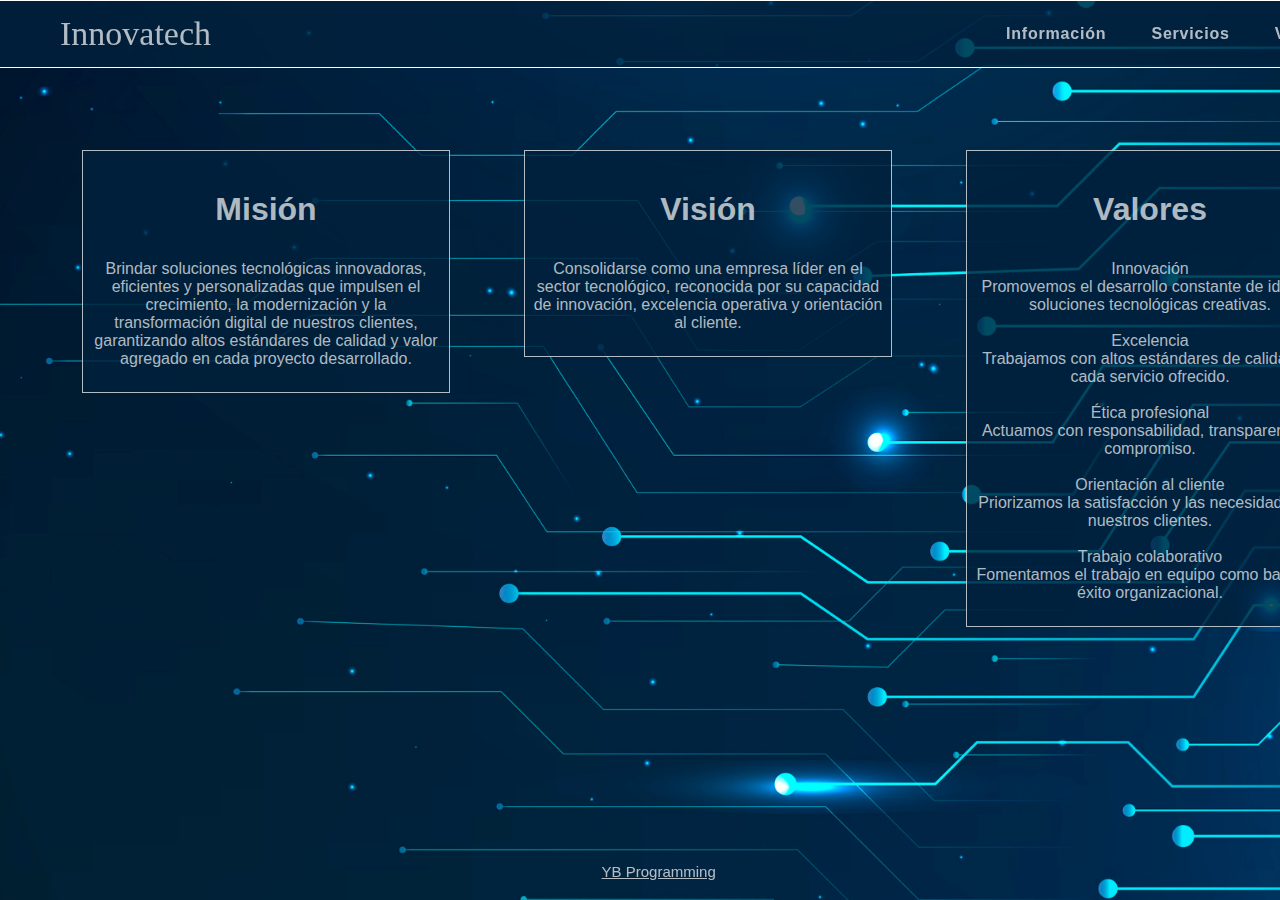
<file: projects/innovatech-información.html>
<!doctype html>
<html lang="en">
  <head>
    <meta charset="UTF-8" />
    <meta name="viewport" content="width=device-width, initial-scale=1.0" />
    <title>Innovatech</title>
    <link rel="stylesheet" href="/assets/css/innovatech.css" />
  </head>
  <body class="background">
    <div class="header">
      <div>
        <a class="main-name" href="/projects/innovatech.html">Innovatech</a>
      </div>
      <div>
        <a href="/projects/innovatech-información.html" class="header-button"
          >Información</a
        >
      </div>
      <div>
        <a href="/projects/innovatech-servicios.html" class="header-button"
          >Servicios</a
        >
      </div>
      <div>
        <a href="/projects/innovatech-ventajas.html" class="header-button"
          >Ventajas</a
        >
      </div>
    </div>
    <div class="innovatech-flex">
      <div class="box">
        <p class="flex-heading">Misión</p>
        <p class="flex-text">
          Brindar soluciones tecnológicas innovadoras, eficientes y
          personalizadas que impulsen el crecimiento, la modernización y la
          transformación digital de nuestros clientes, garantizando altos
          estándares de calidad y valor agregado en cada proyecto desarrollado.
        </p>
      </div>
      <div class="box">
        <p class="flex-heading">Visión</p>
        <p class="flex-text">
          Consolidarse como una empresa líder en el sector tecnológico,
          reconocida por su capacidad de innovación, excelencia operativa y
          orientación al cliente.
        </p>
      </div>
      <div class="box">
        <p class="flex-heading">Valores</p>
        <p class="flex-text">
          Innovación <br />
          Promovemos el desarrollo constante de ideas y soluciones tecnológicas
          creativas.
          <br />
          <br />
          Excelencia <br />
          Trabajamos con altos estándares de calidad en cada servicio ofrecido.
          <br />
          <br />
          Ética profesional <br />
          Actuamos con responsabilidad, transparencia y compromiso.
          <br />
          <br />
          Orientación al cliente <br />
          Priorizamos la satisfacción y las necesidades de nuestros clientes.
          <br />
          <br />
          Trabajo colaborativo <br />
          Fomentamos el trabajo en equipo como base del éxito organizacional.
        </p>
      </div>
    </div>
    <div class="footer">
      <a class="footer-text" href="/index.html">YB Programming</a>
    </div>
  </body>
</html>
</file>
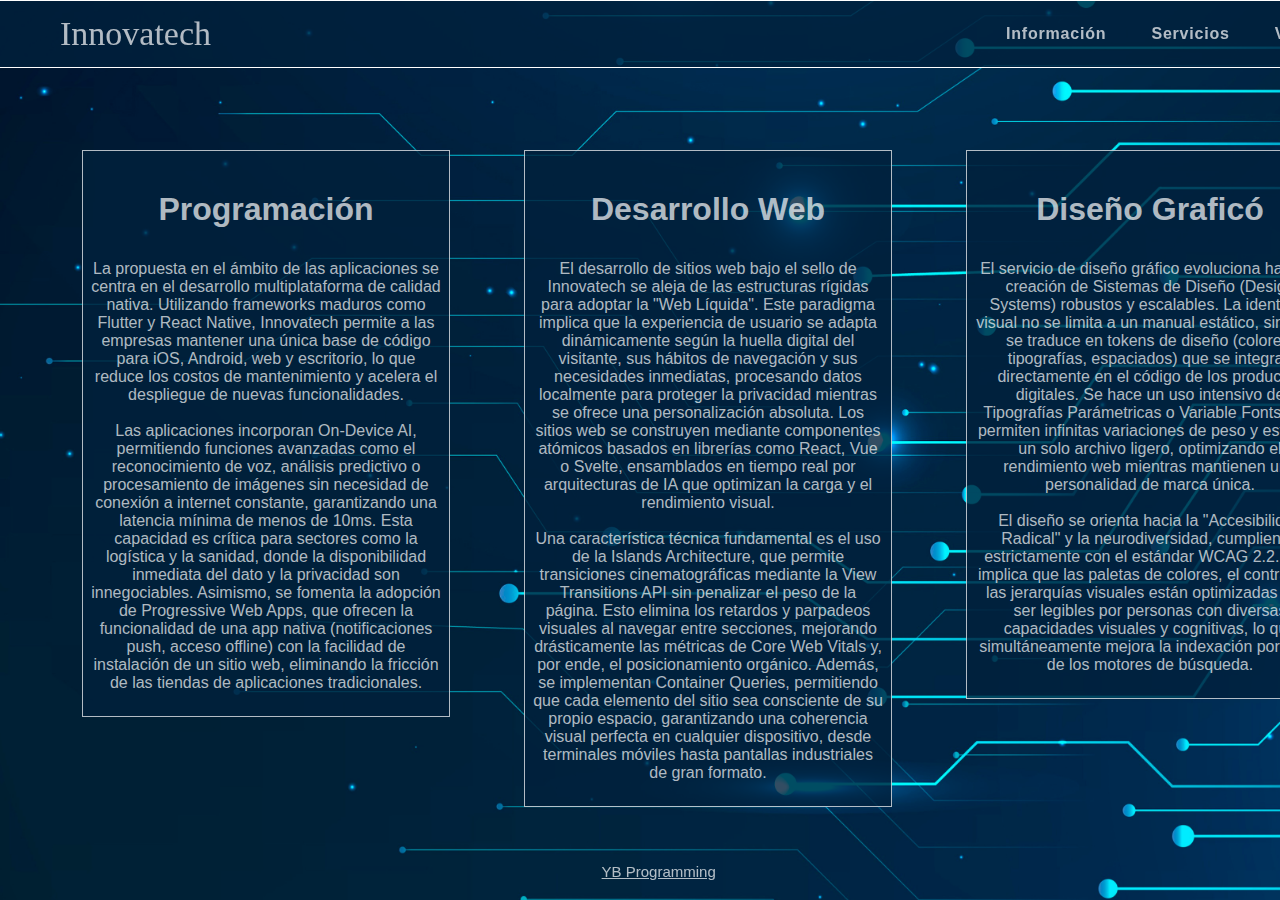
<file: projects/innovatech-servicios.html>
<!doctype html>
<html lang="en">
  <head>
    <meta charset="UTF-8" />
    <meta name="viewport" content="width=device-width, initial-scale=1.0" />
    <title>Innovatech</title>
    <link rel="stylesheet" href="/assets/css/innovatech.css" />
  </head>
  <body class="background">
    <div class="header">
      <div>
        <a class="main-name" href="/projects/innovatech.html">Innovatech</a>
      </div>
      <div>
        <a href="/projects/innovatech-información.html" class="header-button"
          >Información</a
        >
      </div>
      <div>
        <a href="/projects/innovatech-servicios.html" class="header-button"
          >Servicios</a
        >
      </div>
      <div>
        <a href="/projects/innovatech-ventajas.html" class="header-button"
          >Ventajas</a
        >
      </div>
    </div>
    <div class="innovatech-flex">
      <div class="box">
        <p class="flex-heading">Programación</p>
        <p class="flex-text">
          La propuesta en el ámbito de las aplicaciones se centra en el
          desarrollo multiplataforma de calidad nativa. Utilizando frameworks
          maduros como Flutter y React Native, Innovatech permite a las empresas
          mantener una única base de código para iOS, Android, web y escritorio,
          lo que reduce los costos de mantenimiento y acelera el despliegue de
          nuevas funcionalidades.
          <br />
          <br />
          Las aplicaciones incorporan On-Device AI, permitiendo funciones
          avanzadas como el reconocimiento de voz, análisis predictivo o
          procesamiento de imágenes sin necesidad de conexión a internet
          constante, garantizando una latencia mínima de menos de 10ms. Esta
          capacidad es crítica para sectores como la logística y la sanidad,
          donde la disponibilidad inmediata del dato y la privacidad son
          innegociables. Asimismo, se fomenta la adopción de Progressive Web
          Apps, que ofrecen la funcionalidad de una app nativa (notificaciones
          push, acceso offline) con la facilidad de instalación de un sitio web,
          eliminando la fricción de las tiendas de aplicaciones tradicionales.
        </p>
      </div>
      <div class="box">
        <p class="flex-heading">Desarrollo Web</p>
        <p class="flex-text">
          El desarrollo de sitios web bajo el sello de Innovatech se aleja de
          las estructuras rígidas para adoptar la "Web Líquida". Este paradigma
          implica que la experiencia de usuario se adapta dinámicamente según la
          huella digital del visitante, sus hábitos de navegación y sus
          necesidades inmediatas, procesando datos localmente para proteger la
          privacidad mientras se ofrece una personalización absoluta. Los sitios
          web se construyen mediante componentes atómicos basados en librerías
          como React, Vue o Svelte, ensamblados en tiempo real por arquitecturas
          de IA que optimizan la carga y el rendimiento visual.
          <br />
          <br />
          Una característica técnica fundamental es el uso de la Islands
          Architecture, que permite transiciones cinematográficas mediante la
          View Transitions API sin penalizar el peso de la página. Esto elimina
          los retardos y parpadeos visuales al navegar entre secciones,
          mejorando drásticamente las métricas de Core Web Vitals y, por ende,
          el posicionamiento orgánico. Además, se implementan Container Queries,
          permitiendo que cada elemento del sitio sea consciente de su propio
          espacio, garantizando una coherencia visual perfecta en cualquier
          dispositivo, desde terminales móviles hasta pantallas industriales de
          gran formato.
        </p>
      </div>
      <div class="box">
        <p class="flex-heading">Diseño Graficó</p>
        <p class="flex-text">
          El servicio de diseño gráfico evoluciona hacia la creación de Sistemas
          de Diseño (Design Systems) robustos y escalables. La identidad visual
          no se limita a un manual estático, sino que se traduce en tokens de
          diseño (colores, tipografías, espaciados) que se integran directamente
          en el código de los productos digitales. Se hace un uso intensivo de
          Tipografías Parámetricas o Variable Fonts, que permiten infinitas
          variaciones de peso y estilo en un solo archivo ligero, optimizando el
          rendimiento web mientras mantienen una personalidad de marca única.
          <br />
          <br />
          El diseño se orienta hacia la "Accesibilidad Radical" y la
          neurodiversidad, cumpliendo estrictamente con el estándar WCAG 2.2.
          Esto implica que las paletas de colores, el contraste y las jerarquías
          visuales están optimizadas para ser legibles por personas con diversas
          capacidades visuales y cognitivas, lo que simultáneamente mejora la
          indexación por parte de los motores de búsqueda.
        </p>
      </div>
    </div>
    <div class="footer">
      <a class="footer-text" href="/index.html">YB Programming</a>
    </div>
  </body>
</html>
</file>
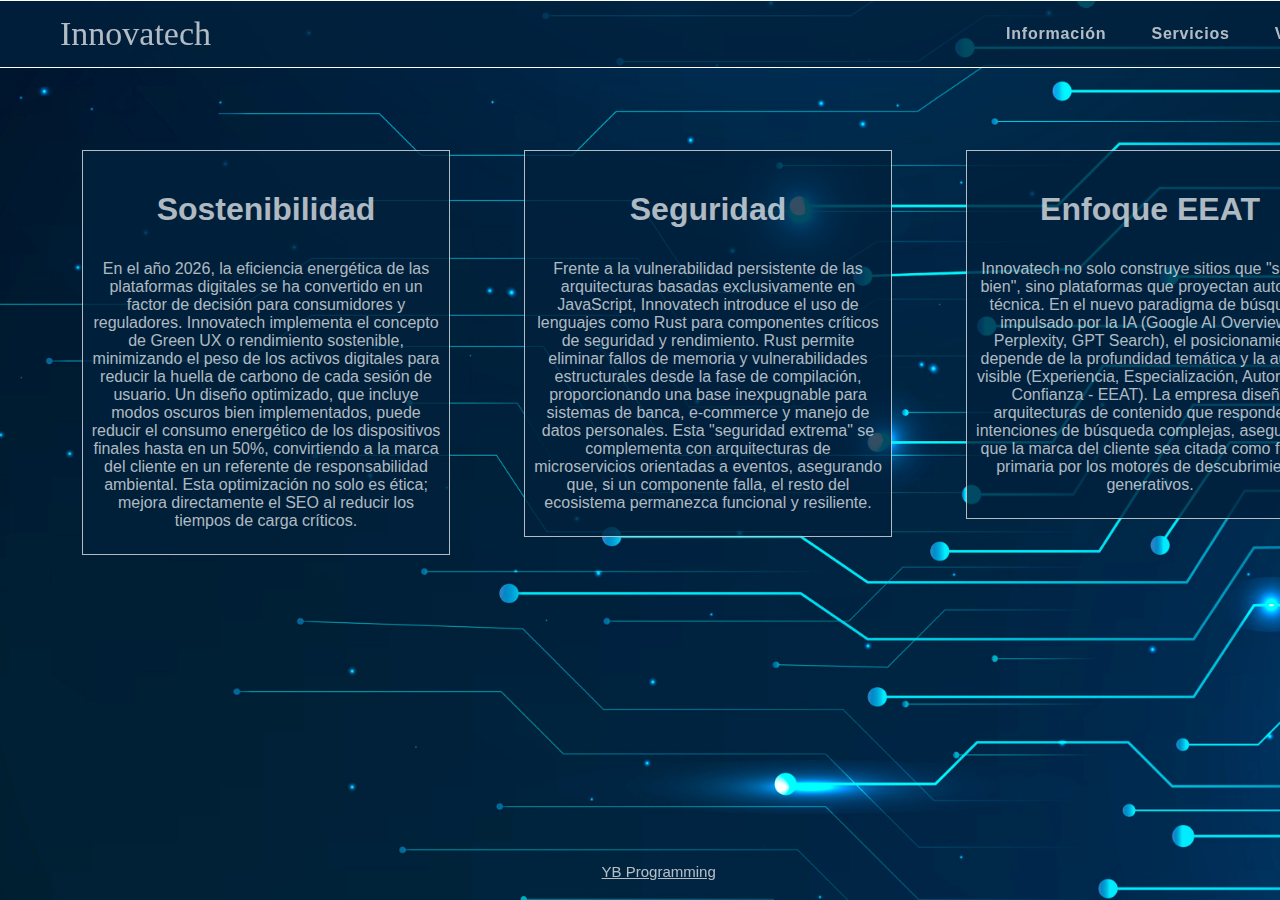
<file: projects/innovatech-ventajas.html>
<!doctype html>
<html lang="en">
  <head>
    <meta charset="UTF-8" />
    <meta name="viewport" content="width=device-width, initial-scale=1.0" />
    <title>Innovatech</title>
    <link rel="stylesheet" href="/assets/css/innovatech.css" />
  </head>
  <body class="background">
    <div class="header">
      <div>
        <a class="main-name" href="/projects/innovatech.html">Innovatech</a>
      </div>
      <div>
        <a href="/projects/innovatech-información.html" class="header-button"
          >Información</a
        >
      </div>
      <div>
        <a href="/projects/innovatech-servicios.html" class="header-button"
          >Servicios</a
        >
      </div>
      <div>
        <a href="/projects/innovatech-ventajas.html" class="header-button"
          >Ventajas</a
        >
      </div>
    </div>
    <div class="innovatech-flex">
      <div class="box">
        <p class="flex-heading">Sostenibilidad</p>
        <p class="flex-text">
          En el año 2026, la eficiencia energética de las plataformas digitales
          se ha convertido en un factor de decisión para consumidores y
          reguladores. Innovatech implementa el concepto de Green UX o
          rendimiento sostenible, minimizando el peso de los activos digitales
          para reducir la huella de carbono de cada sesión de usuario. Un diseño
          optimizado, que incluye modos oscuros bien implementados, puede
          reducir el consumo energético de los dispositivos finales hasta en un
          50%, convirtiendo a la marca del cliente en un referente de
          responsabilidad ambiental. Esta optimización no solo es ética; mejora
          directamente el SEO al reducir los tiempos de carga críticos.
        </p>
      </div>
      <div class="box">
        <p class="flex-heading">Seguridad</p>
        <p class="flex-text">
          Frente a la vulnerabilidad persistente de las arquitecturas basadas
          exclusivamente en JavaScript, Innovatech introduce el uso de lenguajes
          como Rust para componentes críticos de seguridad y rendimiento. Rust
          permite eliminar fallos de memoria y vulnerabilidades estructurales
          desde la fase de compilación, proporcionando una base inexpugnable
          para sistemas de banca, e-commerce y manejo de datos personales. Esta
          "seguridad extrema" se complementa con arquitecturas de microservicios
          orientadas a eventos, asegurando que, si un componente falla, el resto
          del ecosistema permanezca funcional y resiliente.
        </p>
      </div>
      <div class="box">
        <p class="flex-heading">Enfoque EEAT</p>
        <p class="flex-text">
          Innovatech no solo construye sitios que "se ven bien", sino
          plataformas que proyectan autoridad técnica. En el nuevo paradigma de
          búsqueda impulsado por la IA (Google AI Overviews, Perplexity, GPT
          Search), el posicionamiento depende de la profundidad temática y la
          autoría visible (Experiencia, Especialización, Autoridad y Confianza -
          EEAT). La empresa diseña arquitecturas de contenido que responden a
          intenciones de búsqueda complejas, asegurando que la marca del cliente
          sea citada como fuente primaria por los motores de descubrimiento
          generativos.
        </p>
      </div>
    </div>
    <div class="footer">
      <a class="footer-text" href="/index.html">YB Programming</a>
    </div>
  </body>
</html>
</file>
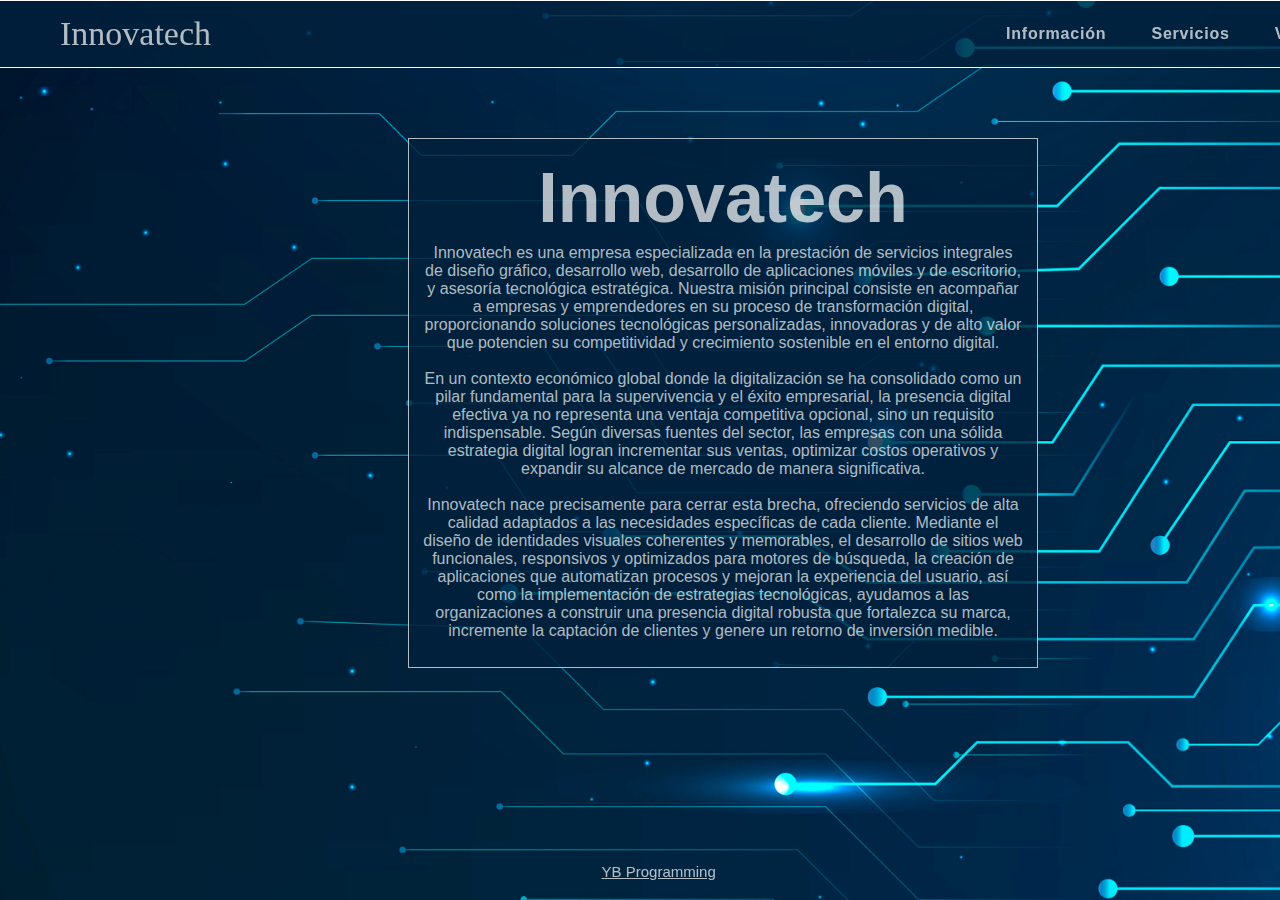
<file: projects/innovatech.html>
<!doctype html>
<html lang="en">
  <head>
    <meta charset="UTF-8" />
    <meta name="viewport" content="width=device-width, initial-scale=1.0" />
    <title>Innovatech</title>
    <link rel="stylesheet" href="/assets/css/innovatech.css" />
  </head>
  <body class="background">
    <div class="header">
      <div>
        <a class="main-name" href="/projects/innovatech.html">Innovatech</a>
      </div>
      <div>
        <a href="/projects/innovatech-información.html" class="header-button"
          >Información</a
        >
      </div>
      <div>
        <a href="/projects/innovatech-servicios.html" class="header-button"
          >Servicios</a
        >
      </div>
      <div>
        <a href="/projects/innovatech-ventajas.html" class="header-button"
          >Ventajas</a
        >
      </div>
    </div>
    <div class="innovatech-data">
      <p class="main-heading">Innovatech</p>
      <div>
        <p class="main-text">
          Innovatech es una empresa especializada en la prestación de servicios
          integrales de diseño gráfico, desarrollo web, desarrollo de
          aplicaciones móviles y de escritorio, y asesoría tecnológica
          estratégica. Nuestra misión principal consiste en acompañar a empresas
          y emprendedores en su proceso de transformación digital,
          proporcionando soluciones tecnológicas personalizadas, innovadoras y
          de alto valor que potencien su competitividad y crecimiento sostenible
          en el entorno digital.
          <br />
          <br />
          En un contexto económico global donde la digitalización se ha
          consolidado como un pilar fundamental para la supervivencia y el éxito
          empresarial, la presencia digital efectiva ya no representa una
          ventaja competitiva opcional, sino un requisito indispensable. Según
          diversas fuentes del sector, las empresas con una sólida estrategia
          digital logran incrementar sus ventas, optimizar costos operativos y
          expandir su alcance de mercado de manera significativa.
          <br />
          <br />
          Innovatech nace precisamente para cerrar esta brecha, ofreciendo
          servicios de alta calidad adaptados a las necesidades específicas de
          cada cliente. Mediante el diseño de identidades visuales coherentes y
          memorables, el desarrollo de sitios web funcionales, responsivos y
          optimizados para motores de búsqueda, la creación de aplicaciones que
          automatizan procesos y mejoran la experiencia del usuario, así como la
          implementación de estrategias tecnológicas, ayudamos a las
          organizaciones a construir una presencia digital robusta que
          fortalezca su marca, incremente la captación de clientes y genere un
          retorno de inversión medible.
        </p>
      </div>
    </div>
    <div class="footer">
      <a class="footer-text" href="/index.html">YB Programming</a>
    </div>
  </body>
</html>
</file>
<file: assets/css/innovatech.css>
.background {
  background-image: url(../../images/futuristic-tecnology.jpg);
  background-position: center;
  background-repeat: no-repeat;
  background-attachment: fixed;
  background-size: 1980px;
}

.header {
  background-color: rgb(0, 33, 60, 0.8);
  display: flex;
  align-items: center;
  position: fixed;
  left: 0px;
  right: 0px;
  top: 0px;
  padding-top: 14px;
  padding-bottom: 14px;
  border-block: 1px solid;
  border-color: rgb(255, 255, 255, 0.7);
}

.header-button {
  display: inline-block;
  padding: 7px;
  margin-left: 25px;
  margin-top: 0px;
  margin-bottom: 0px;
  color: rgb(255, 255, 255, 0.7);
  border-color: transparent;
  border-width: 3px;
  border-style: solid;
  border-radius: 20px;
  font-weight: bold;
  font-size: 16px;
  letter-spacing: 0.8px;
  font-family: "Montserrat", sans-serif;
  cursor: pointer;
  text-decoration: none;
}
.header-button:hover {
  border-color: white;
  color: white;
  transition: 0.15s;
}

.main-name {
  text-decoration: none;
  margin-left: 60px;
  margin-right: 760px;
  font-size: 34px;
  margin-top: 0px;
  margin-bottom: 0px;
  color: rgb(255, 255, 255, 0.7);
}

.main-name:hover {
  transition: 0.15s;
  color: white;
}

.footer {
  display: flex;
  align-items: center;
  position: fixed;
  left: 0px;
  right: 0px;
  bottom: 0px;
  background-color: transparent;
  padding-top: 2px;
}

.footer-text {
  font-size: 15px;
  color: rgb(255, 255, 255, 0.7);
  margin-left: 47%;
  font-family: "Montserrat", sans-serif;
  margin-bottom: 20px;
}

.footer-text:hover {
  transition: 0.5s;
  color: red;
}
.innovatech-data {
  background-color: rgb(0, 33, 60, 0.8);
  display: inline-block;
  justify-content: center;
  align-items: center;
  margin-top: 130px;
  margin-left: 400px;
  padding: 14px;
  width: 600px;
  height: 500px;
  border: 1px solid;
  border-color: rgb(255, 255, 255, 0.7);
}

.main-heading {
  font-family: "Montserrat", sans-serif;
  font-weight: bold;
  font-size: 70px;
  margin: 0px;
  margin-top: 5px;
  color: rgb(255, 255, 255, 0.7);
  text-align: center;
}

.main-text {
  margin-top: 6px;
  font-family: "Montserrat", sans-serif;
  font-size: 16px;
  color: rgb(255, 255, 255, 0.7);
  text-align: center;
}

.innovatech-flex {
  justify-content: space-evenly;
  margin-top: 150px;
  display: flex;
  width: 1400px;
  height: fit-content;
}

.box {
  background-color: rgb(0, 33, 60, 0.8);
  display: block;
  width: 350px;
  height: fit-content;
  padding: 8px;
  border: 1px solid;
  border-color: rgb(255, 255, 255, 0.7);
}

.flex-heading {
  text-align: center;
  font-family: "Montserrat", sans-serif;
  font-size: 32px;
  font-weight: bold;
  color: rgb(255, 255, 255, 0.7);
  cursor: default;
}

.flex-text {
  text-align: center;
  font-family: "Montserrat", sans-serif;
  font-size: 16px;
  color: rgb(255, 255, 255, 0.7);
  cursor: default;
}

div:hover {
  border-color: white;
}

p:hover {
  color: white;
}
</file>
